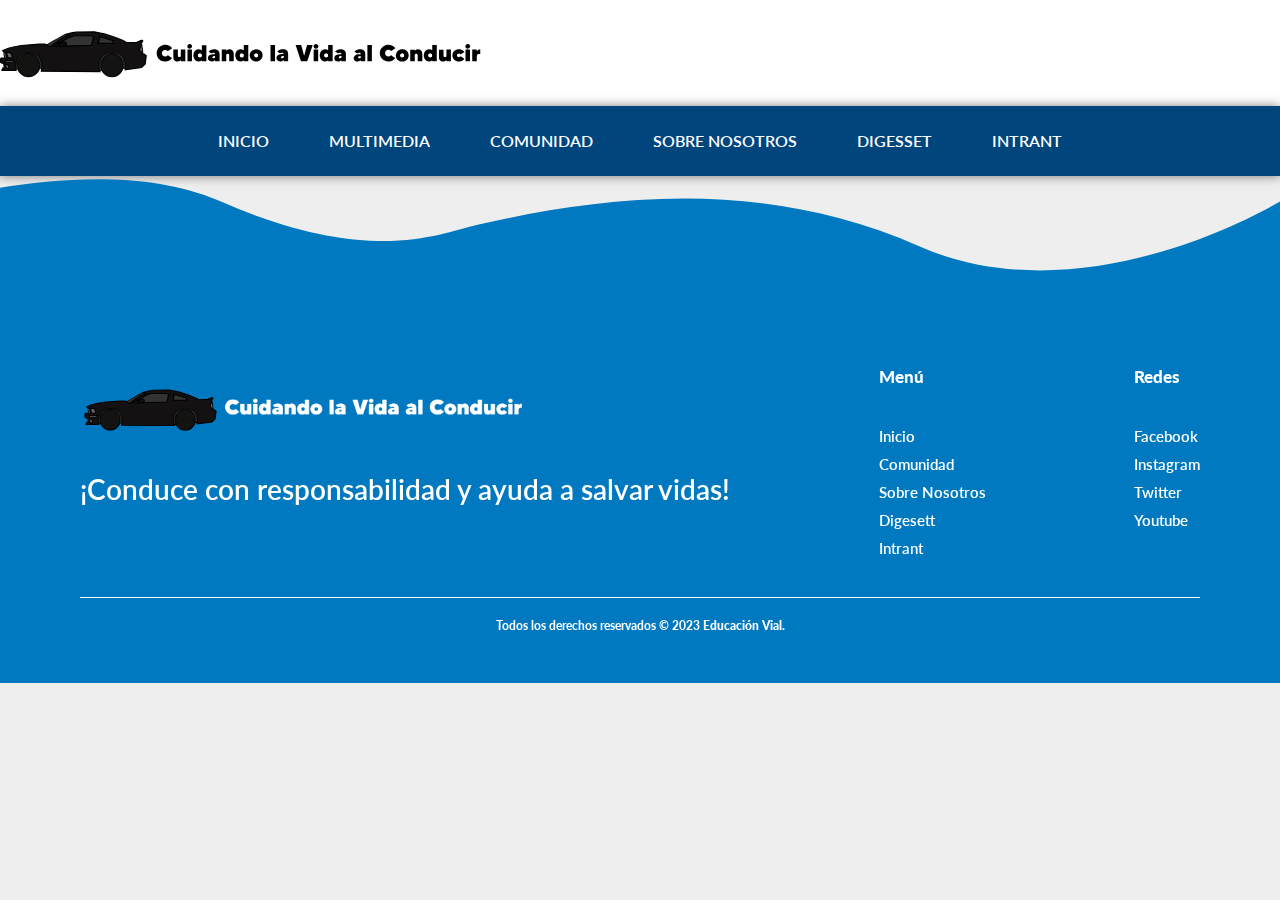
<file: juego.html>
<!DOCTYPE html>
<html lang="en">

<head>
    <meta charset="UTF-8">
    <meta http-equiv="X-UA-Compatible" content="IE=edge">
    <meta name="viewport" content="width=device-width, initial-scale=1.0">
    <link rel="stylesheet" href="CSS/style-multimedia.css">
    <title>Juego</title>
</head>

<body>

    <header>

        <div class="header-superior">
            <div class="logo">
                <a href="inicio.html">
                    <img src="/IMG/LogoMinimalista (1).svg" alt="">
                </a>
            </div>
            <!--<div class="search">
            <input type="search" placeholder="¿Qué deseas buscar?">
        </div>-->
        </div>
        <div class="container-menu">

            <div class="menu">
                <input type="checkbox" id="check-menu">
                <label id="#label-check" for="check-menu">
                    <i class="fa-solid fa-bars icon-menu"></i>
                </label>
                <nav>
                    <ul>


                        <!-- <li><a href="index.html" id="selected"></a></li>-->
                        <li><a href="/index.html">Inicio</a></li>
                        <li><a href="#">Multimedia</a>
                            <ul>
                                <li><a href="videos.html">VideosㅤEducativos</a></li>
                                <!-- <li><a href="imagenes.html">Imagenes</a></li> -->
                                <!-- <li><a href="archivos.html">Archivos</a></li> -->
                                <li><a href="accidentes.html">Accidentes</a></li>
                                <li><a href="transito.html">Transito</a></li>
                            </ul>
                        </li>
                        <li><a href="comunidad.html">Comunidad</a></li>
                        <li><a href="nosotros.html">Sobre Nosotros</a></li>
                        <li><a href="https://www.digesett.gob.do/" target="_blank">Digesset</a></li>
                        <li><a href="https://intrant.gob.do/index.php" target="_blank">Intrant</a></li>
                    </ul>
                </nav>
            </div>

    </header>












    <footer>

        <div class="container-footer">
            <div class="box-footer">
                <div class="logo">
                    <a href="/index.html">
                        <img class="logofooter" src="IMG/LogoMinimalista (2).svg" alt="">
                    </a>
                </div>
                <div class="terms">
                    <p> ¡Conduce con responsabilidad y ayuda a salvar vidas!</p>
                </div>
            </div>
            <!-- <div class="box-footer">
                    <h2>Prueba1</h2>
                    <a href="#">info1</a>
                    <a href="#">info2</a>
                    <a href="#">info3</a>
                    <a href="#">info4</a>
                </div>-->

            <div class="box-footer">
                <h2>Menú</h2>
                <a href="/index.html">Inicio</a>
                <a href="/comunidad.html">Comunidad</a>
                <a href="nosotros.html">Sobre Nosotros</a>
                <a href="https://www.digesett.gob.do/" target="_blank">Digesett</a>
                <a href="https://intrant.gob.do/index.php" target="_blank">Intrant</a>
            </div>

            <div class="box-footer">
                <h2>Redes</h2>
                <a href="https://www.facebook.com/profile.php?id=100090470194961" target="_blank"> <i
                        class="fa-brands fa-square-facebook"></i> Facebook</a>
                <a href="https://www.instagram.com/cuidandolavidaalconducir/" target="_blank"> <i
                        class="fa-brands fa-instagram"></i> Instagram</a>
                <a href="https://twitter.com/CLVAC_RD" target="_blank"> <i class="fa-brands fa-twitter"></i>
                    Twitter</a>
                <a href="https://www.youtube.com/channel/UCpHDKNi6QFAM7MFmRfom_lw" target="_blank"> <i
                        class="fa-brands fa-youtube"></i> Youtube</a>
            </div>

        </div>
        <div class="box-copyright">
            <hr>
            <p>Todos los derechos reservados © 2023 <b>Educación Vial.</b></p>
        </div>
    </footer>

</body>

</html>
</file>
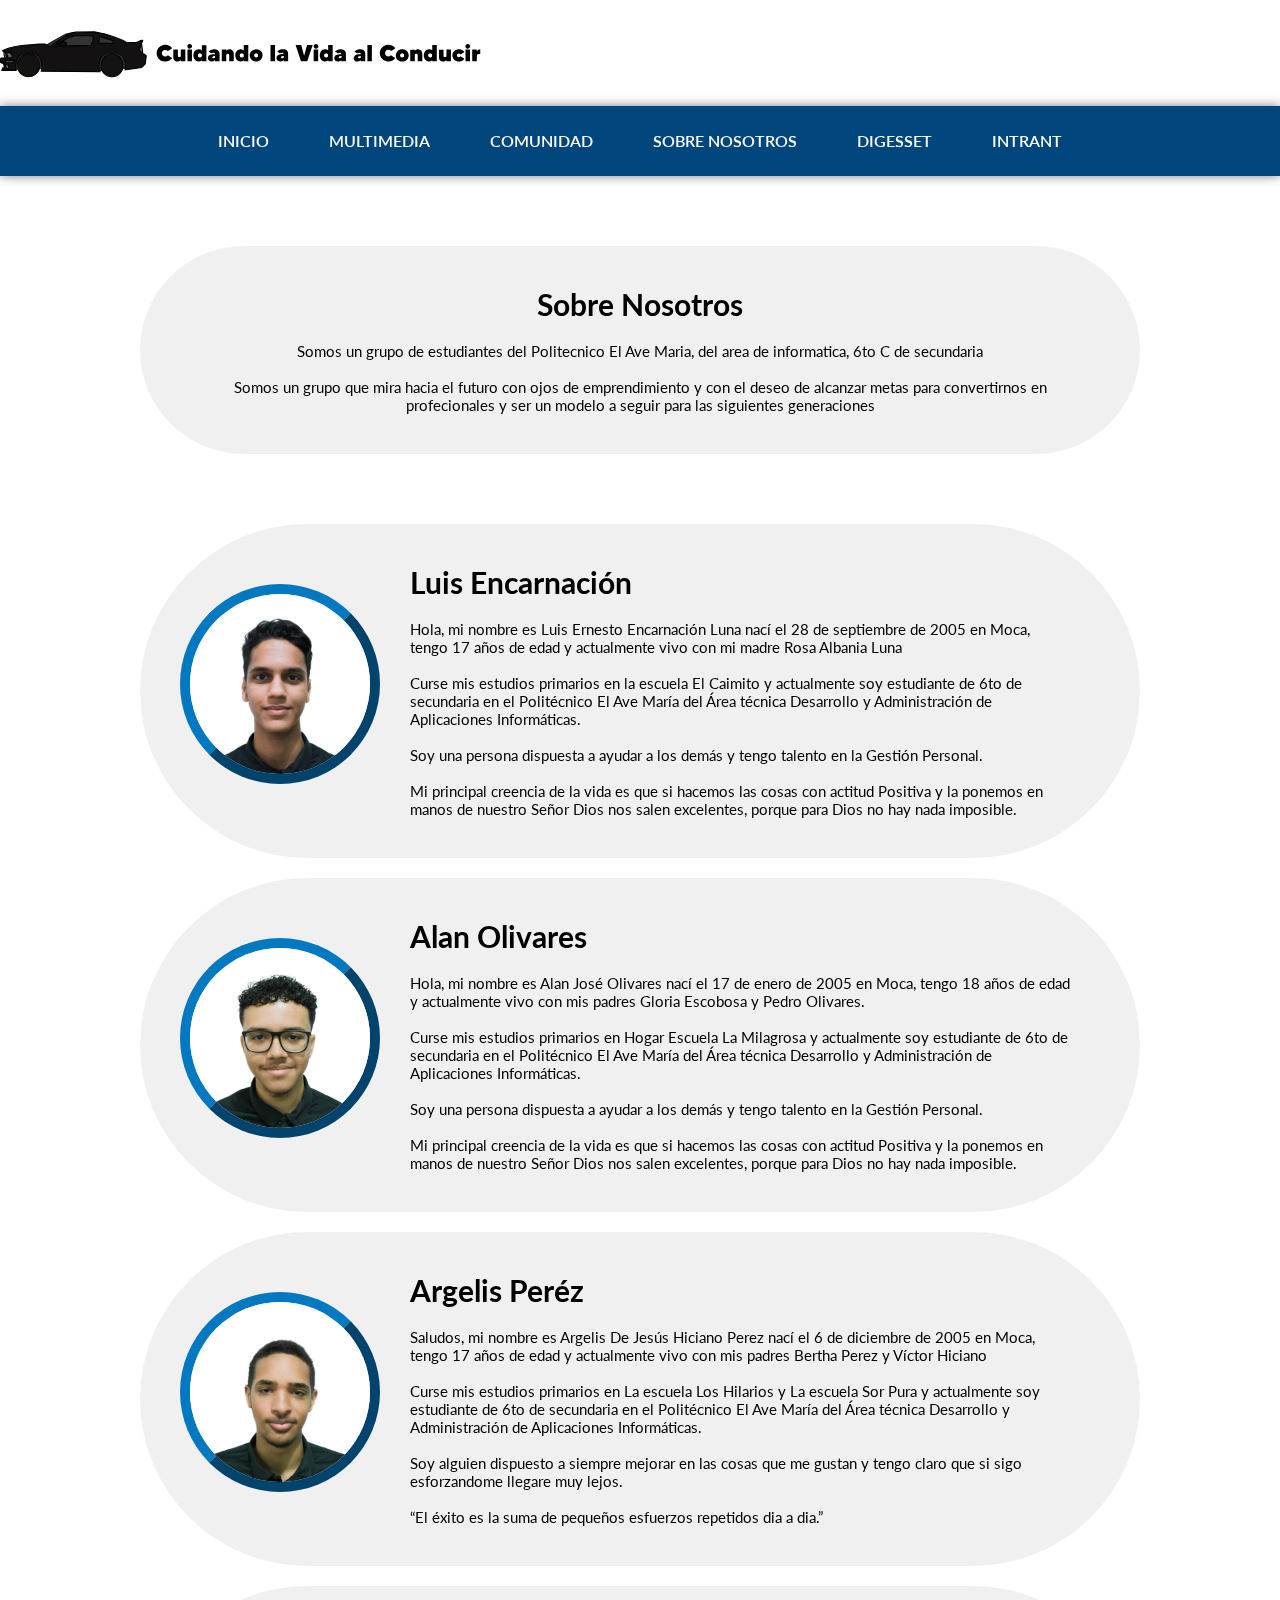
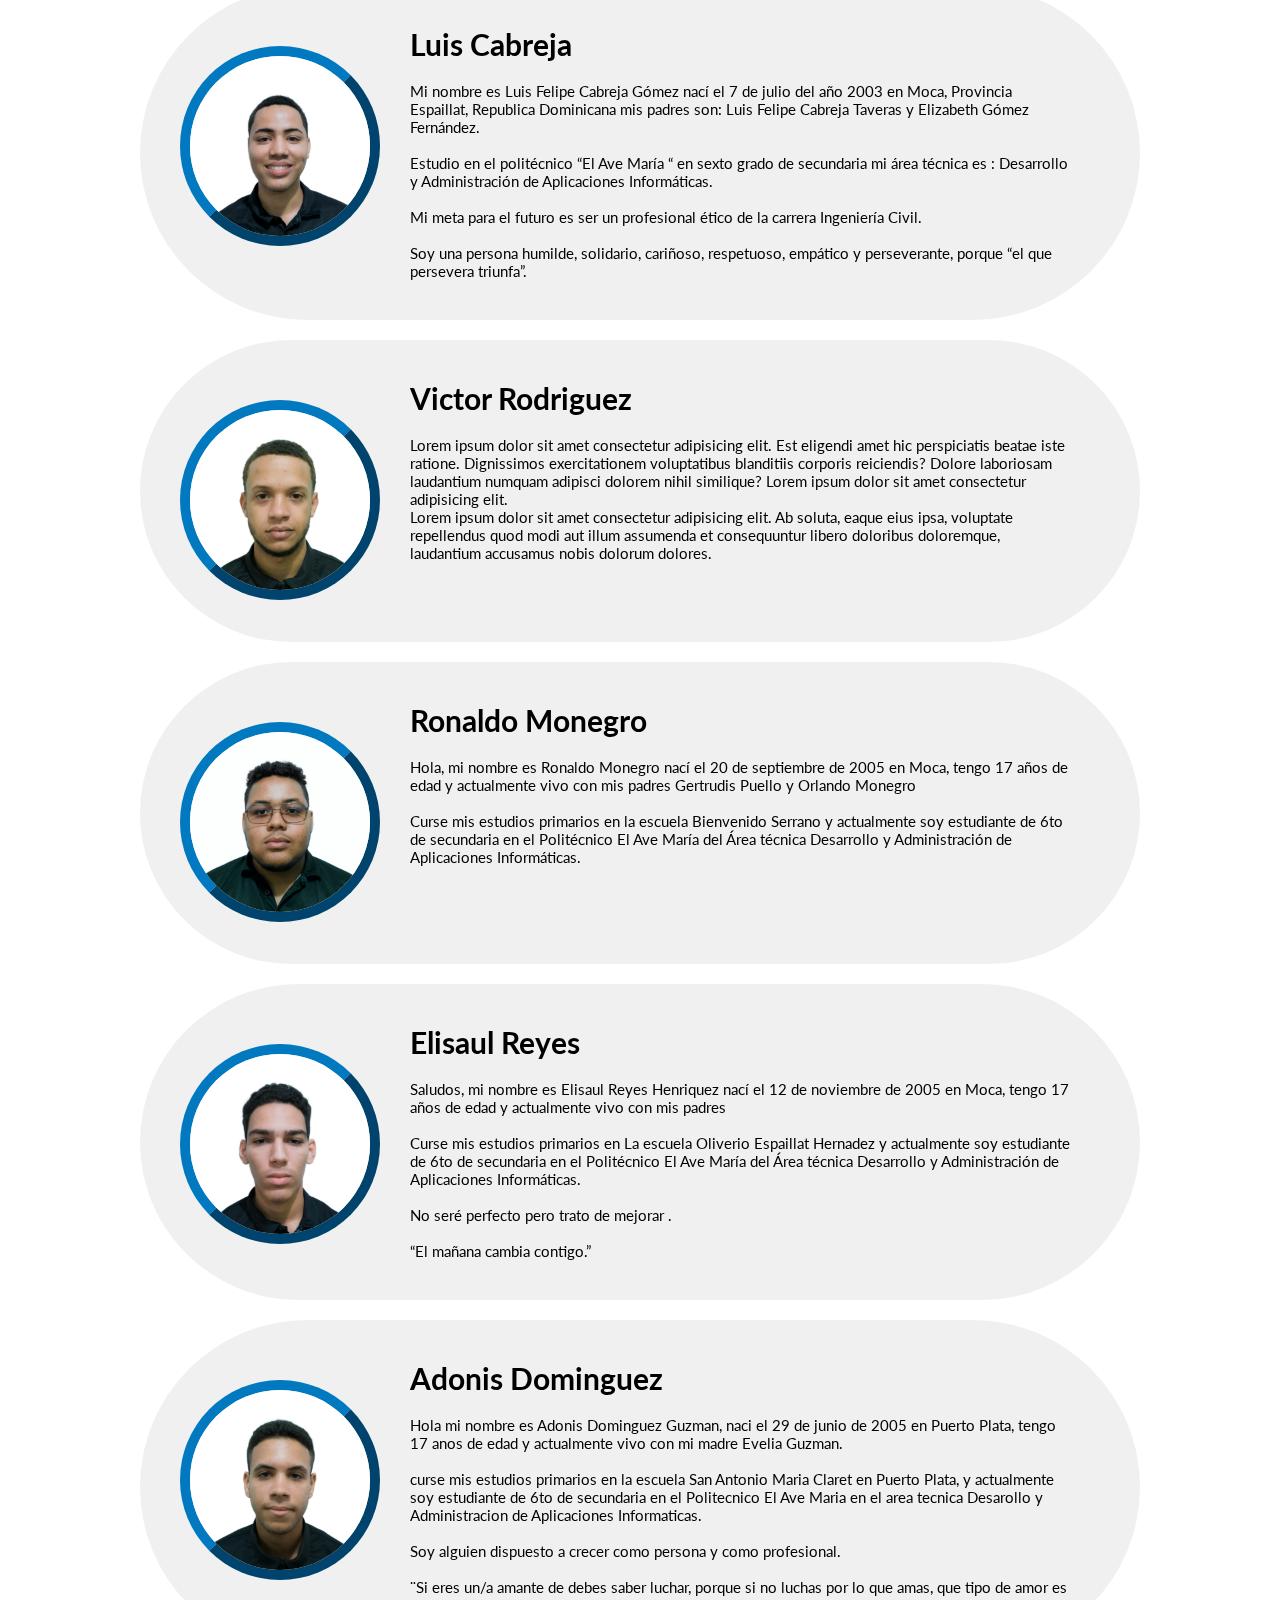
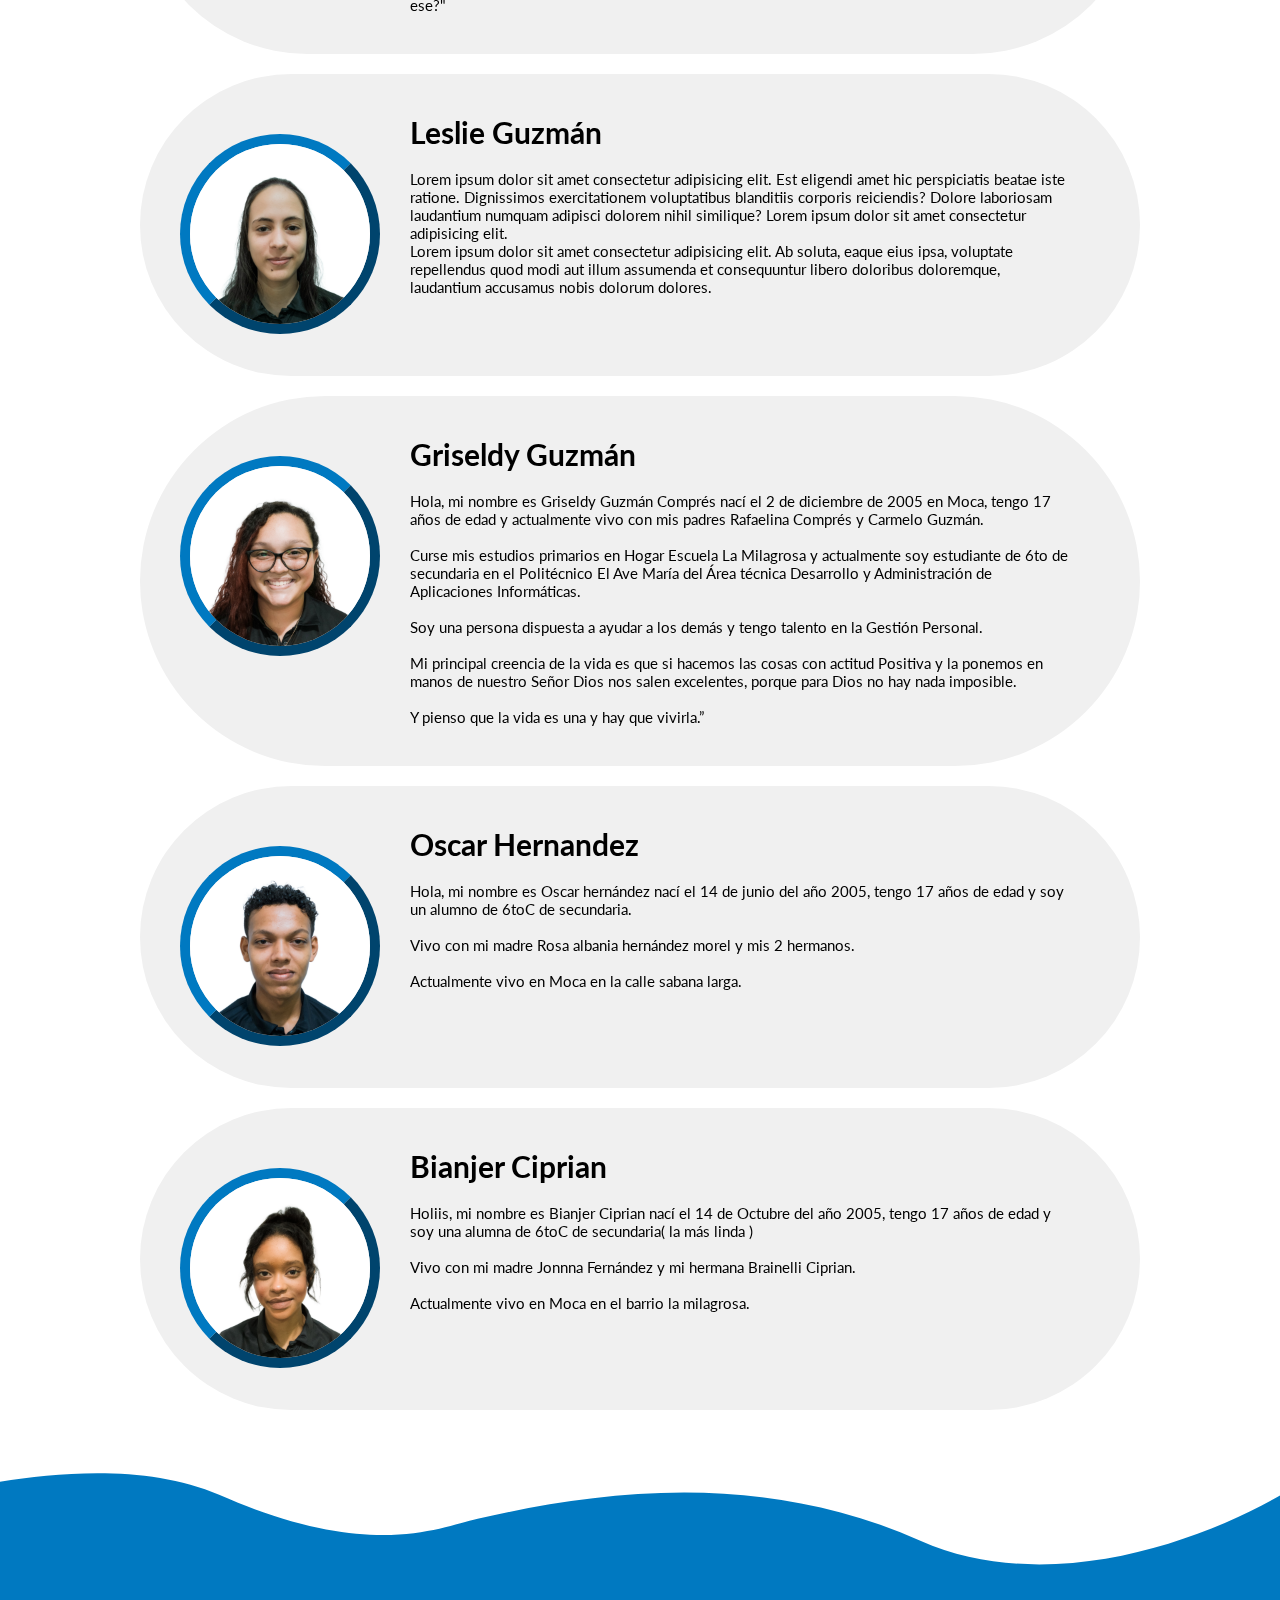
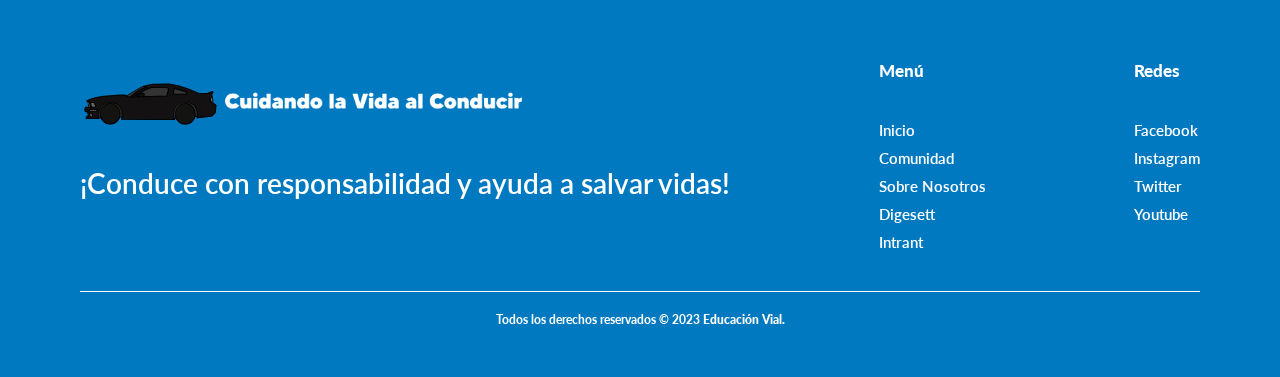
<file: nosotros.html>
<!DOCTYPE html>
<html lang="en">

<head>
    <meta charset="UTF-8">
    <meta http-equiv="X-UA-Compatible" content="IE=edge">
    <meta name="viewport" content="width=device-width, initial-scale=1.0">
    <title>Sobre Nosotros</title>
    <link rel="stylesheet" href="CSS/style-nosotros.css">
</head>

<body>
    <header>

        <div class="header-superior">
            <div class="logo">
                <a href="index.html">
                    <img src="IMG/LogoMinimalista (1).svg" alt="">
                </a>
            </div>
            <!--<div class="search">
                <input type="search" placeholder="¿Qué deseas buscar?">
            </div>-->
        </div>
        <div class="container-menu">

            <div class="menu">
                <input type="checkbox" id="check-menu">
                <label id="#label-check" for="check-menu">
                    <i class="fa-solid fa-bars icon-menu"></i>
                </label>
                <nav>
                    <ul>


                        <!-- <li><a href="index.html" id="selected"></a></li>-->
                        <li><a href="index.html">Inicio</a></li>
                        <li><a href="#">Multimedia</a>
                            <ul>
                                <li><a href="videos.html">VideosㅤEducativos</a></li>
                                <!-- <li><a href="imagenes.html">Imagenes</a></li> -->
                                <!-- <li><a href="archivos.html">Archivos</a></li> -->
                                <li><a href="accidentes.html">Accidentes</a></li>
                                <li><a href="transito.html">Transito</a></li>
                            </ul>
                        </li>
                        <li><a href="comunidad.html">Comunidad</a></li>
                        <li><a href="nosotros.html">Sobre Nosotros</a></li>
                        <li><a href="https://www.digesett.gob.do/" target="_blank">Digesset</a></li>
                        <li><a href="https://intrant.gob.do/index.php" target="_blank">Intrant</a></li>
                    </ul>
                </nav>
            </div>

    </header>


    <main>

        <!--<div class="mvv">

            <article>

                <div class="texto-main">
                    <h1 class="comtitle">Misión</h1>

                    <p>Lorem, ipsum dolor sit amet consectetur adipisicing elit. Quisquam odio perspiciatis delectus
                        quasi
                        nam
                        quidem nihil, laboriosam, rerum voluptatem ex ab necessitatibus, iure veritatis officiis velit
                        qui
                        in
                        esse magni.</p>

                    <p>Lorem, ipsum dolor sit amet consectetur adipisicing elit. Quisquam odio perspiciatis delectus
                        quasi
                        nam
                        quidem nihil, laboriosam, rerum voluptatem ex ab necessitatibus, iure veritatis officiis velit
                        qui
                        in
                        esse magni.</p>
                </div>

            </article>

            <article>

                <div class="texto-main">
                    <h1 class="comtitle">Visión</h1>

                    <p>Lorem, ipsum dolor sit amet consectetur adipisicing elit. Quisquam odio perspiciatis delectus
                        quasi
                        nam
                        quidem nihil, laboriosam, rerum voluptatem ex ab necessitatibus, iure veritatis officiis velit
                        qui
                        in
                        esse magni.</p>

                    <p>Lorem, ipsum dolor sit amet consectetur adipisicing elit. Quisquam odio perspiciatis delectus
                        quasi
                        nam
                        quidem nihil, laboriosam, rerum voluptatem ex ab necessitatibus, iure veritatis officiis velit
                        qui
                        in
                        esse magni.</p>
                </div>

            </article>

            <div class="articulo">
                <article>

                    <div class="texto-main">
                        <h1 class="comtitle">Valores </h1>

                        <p>Lorem, ipsum dolor sit amet consectetur adipisicing elit. Quisquam odio perspiciatis delectus
                            quasi
                            nam
                            quidem nihil, laboriosam, rerum voluptatem ex ab necessitatibus, iure veritatis officiis
                            velit
                            qui
                            in
                            esse magni.</p>

                        <p>Lorem, ipsum dolor sit amet consectetur adipisicing elit. Quisquam odio perspiciatis delectus
                            quasi
                            nam
                            quidem nihil, laboriosam, rerum voluptatem ex ab necessitatibus, iure veritatis officiis
                            velit
                            qui
                            in
                            esse magni.</p>
                    </div>

                </article>
            </div>


        </div>-->

        <!--<div class="divisor">

            <hr>

        </div>-->

        <div class="articulo-inferior">
            <article>

                <div class="texto-main">

                    <h1 class="comtitle">Sobre Nosotros</h1>

                    <p>
                        Somos un grupo de estudiantes del Politecnico El Ave Maria, del area de informatica, 6to C de
                        secundaria
                        <br> <br>
                        Somos un grupo que mira hacia el futuro con ojos de emprendimiento y con el deseo de alcanzar
                        metas para convertirnos en profecionales y ser un modelo a seguir para las siguientes
                        generaciones
                    </p>

                </div>

            </article>
        </div>


        <article>

            <div class="ima">

                <img src="IMG/LuisFormal.png" alt="">

            </div>

            <div class="texto">

                <h1 class="comtitle">Luis Encarnación</h1>

                <p>Hola, mi nombre es Luis Ernesto Encarnación Luna nací el 28 de septiembre de 2005 en
                    Moca, tengo 17 años de edad y actualmente vivo con mi madre Rosa Albania Luna
                    <br> <br>
                    Curse mis estudios primarios en la escuela El Caimito y actualmente soy
                    estudiante de 6to de secundaria en el Politécnico El Ave María del Área técnica
                    Desarrollo y Administración de Aplicaciones Informáticas.
                    <br> <br>
                    Soy una persona dispuesta a ayudar a los demás y tengo talento en la Gestión
                    Personal.
                    <br> <br>
                    Mi principal creencia de la vida es que si hacemos las cosas con actitud
                    Positiva y la ponemos en manos de nuestro Señor Dios nos salen excelentes, porque
                    para Dios no hay nada imposible.
                </p>


            </div>

        </article>


        <article>

            <div class="ima">

                <img src="IMG/alan.jpg" alt="">

            </div>

            <div class="texto">

                <h1 class="comtitle">Alan Olivares</h1>

                <p>Hola, mi nombre es Alan José Olivares nací el 17 de enero de 2005 en
                    Moca, tengo 18 años de edad y actualmente vivo con mis padres Gloria Escobosa y Pedro Olivares.
                    <br> <br>
                    Curse mis estudios primarios en Hogar Escuela La Milagrosa y actualmente soy
                    estudiante de 6to de secundaria en el Politécnico El Ave María del Área técnica
                    Desarrollo y Administración de Aplicaciones Informáticas.
                    <br> <br>
                    Soy una persona dispuesta a ayudar a los demás y tengo talento en la Gestión
                    Personal.
                    <br> <br>
                    Mi principal creencia de la vida es que si hacemos las cosas con actitud
                    Positiva y la ponemos en manos de nuestro Señor Dios nos salen excelentes, porque
                    para Dios no hay nada imposible.
                </p>
            </div>

        </article>



        <article>

            <div class="ima">

                <img src="IMG/argelis.png" alt="">

            </div>

            <div class="texto">

                <h1 class="comtitle">Argelis Peréz</h1>

                <p>
                    Saludos, mi nombre es Argelis De Jesús Hiciano Perez nací el 6 de diciembre de 2005 en Moca, tengo
                    17
                    años de edad y actualmente vivo con mis padres Bertha Perez y Víctor Hiciano
                    <br> <br>
                    Curse mis estudios primarios en La escuela Los Hilarios y La escuela Sor Pura y actualmente soy
                    estudiante de 6to de secundaria en el Politécnico El Ave María del Área técnica Desarrollo y
                    Administración de Aplicaciones Informáticas.
                    <br> <br>
                    Soy alguien dispuesto a siempre mejorar en las cosas que me gustan y tengo claro que si sigo
                    esforzandome llegare muy lejos.
                    <br> <br>
                    “El éxito es la suma de pequeños esfuerzos repetidos dia a dia.”
                </p>

            </div>


        </article>

        <article>

            <div class="ima">

                <img src="IMG/luis f.jpg" alt="">

            </div>

            <div class="texto">

                <h1 class="comtitle">Luis Cabreja</h1>

                <p>Mi nombre es Luis Felipe Cabreja Gómez nací el 7 de julio del año 2003 en Moca, Provincia Espaillat,
                    Republica Dominicana mis padres son: Luis Felipe Cabreja Taveras y Elizabeth Gómez Fernández.
                    <br> <br>
                    Estudio en el politécnico “El Ave María “ en sexto grado de secundaria mi área técnica es :
                    Desarrollo y Administración de Aplicaciones Informáticas.
                    <br> <br>
                    Mi meta para el futuro es ser un profesional ético de la carrera Ingeniería Civil.
                    <br> <br>
                    Soy una persona humilde, solidario, cariñoso, respetuoso, empático y perseverante, porque “el que
                    persevera triunfa”.
                </p>


            </div>

        </article>


        <article>

            <div class="ima">

                <img src="IMG/vict.jpg" alt="">

            </div>

            <div class="texto">

                <h1 class="comtitle">Victor Rodriguez</h1>

                <p>Lorem ipsum dolor sit amet consectetur adipisicing elit. Est eligendi amet hic perspiciatis beatae
                    iste
                    ratione. Dignissimos exercitationem voluptatibus blanditiis corporis reiciendis? Dolore laboriosam
                    laudantium numquam adipisci dolorem nihil similique? Lorem ipsum dolor sit amet consectetur
                    adipisicing
                    elit.</p>

                <p>
                    Lorem ipsum dolor sit amet consectetur adipisicing elit. Ab soluta, eaque eius ipsa, voluptate
                    repellendus quod modi aut illum assumenda et consequuntur libero doloribus doloremque, laudantium
                    accusamus nobis dolorum dolores.
                </p>
            </div>


        </article>


        <article>

            <div class="ima">

                <img src="IMG/ronaldo.jpg" alt="">

            </div>

            <div class="texto">

                <h1 class="comtitle">Ronaldo Monegro</h1>

                <p>
                    Hola, mi nombre es Ronaldo Monegro nací el 20 de septiembre de 2005 en Moca, tengo 17 años de edad y
                    actualmente vivo con mis padres Gertrudis Puello y Orlando Monegro
                    <br> <br>
                    Curse mis estudios primarios en la escuela Bienvenido Serrano y actualmente soy estudiante de 6to de
                    secundaria en el Politécnico El Ave María del Área técnica Desarrollo y Administración de
                    Aplicaciones Informáticas.

                </p>
            </div>

        </article>


        <article>

            <div class="ima">

                <img src="IMG/saul.png" alt="">

            </div>

            <div class="texto">

                <h1 class="comtitle">Elisaul Reyes</h1>

                <p>Saludos, mi nombre es Elisaul Reyes Henriquez
                    nací el 12 de noviembre de 2005 en Moca, tengo 17 años de edad y actualmente vivo con mis padres
                    <br> <br>
                    Curse mis estudios primarios en La escuela Oliverio Espaillat Hernadez y actualmente soy estudiante
                    de 6to de secundaria en el Politécnico El Ave María del Área técnica Desarrollo y Administración de
                    Aplicaciones Informáticas.
                    <br> <br>
                    No seré perfecto pero trato de mejorar .
                    <br> <br>
                    “El mañana cambia contigo.”
                </p>


            </div>

        </article>


        <article>

            <div class="ima">

                <img src="IMG/adonis.png" alt="">

            </div>

            <div class="texto">

                <h1 class="comtitle">Adonis Dominguez</h1>

                <p>Hola mi nombre es Adonis Dominguez Guzman, naci el 29 de junio de 2005 en Puerto Plata, tengo 17 anos
                    de edad y actualmente vivo con mi madre Evelia Guzman.
                    <br> <br>
                    curse mis estudios primarios en la escuela San Antonio Maria Claret en Puerto Plata, y actualmente
                    soy estudiante de 6to de secundaria en el Politecnico El
                    Ave Maria en el area tecnica Desarollo y Administracion de Aplicaciones Informaticas.
                    <br> <br>
                    Soy alguien dispuesto a crecer como persona y como profesional.
                    <br> <br>
                    ¨Si eres un/a amante de debes saber luchar, porque si no luchas por lo que amas, que tipo de amor es
                    ese?"
                </p>


            </div>

        </article>





        <article>

            <div class="ima">

                <img src="IMG/leli.jpg" alt="">

            </div>

            <div class="texto">

                <h1 class="comtitle">Leslie Guzmán</h1>

                <p>Lorem ipsum dolor sit amet consectetur adipisicing elit. Est eligendi amet hic perspiciatis beatae
                    iste
                    ratione. Dignissimos exercitationem voluptatibus blanditiis corporis reiciendis? Dolore laboriosam
                    laudantium numquam adipisci dolorem nihil similique? Lorem ipsum dolor sit amet consectetur
                    adipisicing
                    elit.</p>

                <p>
                    Lorem ipsum dolor sit amet consectetur adipisicing elit. Ab soluta, eaque eius ipsa, voluptate
                    repellendus quod modi aut illum assumenda et consequuntur libero doloribus doloremque, laudantium
                    accusamus nobis dolorum dolores.
                </p>
            </div>

        </article>


        <article>

            <div class="ima">

                <img src="IMG/griseldy.jpg" alt="">

            </div>

            <div class="texto">

                <h1 class="comtitle">Griseldy Guzmán</h1>

                <p>Hola, mi nombre es Griseldy Guzmán Comprés nací el 2 de diciembre de 2005 en
                    Moca, tengo 17 años de edad y actualmente vivo con mis padres Rafaelina Comprés y
                    Carmelo Guzmán.
                    <br> <br>
                    Curse mis estudios primarios en Hogar Escuela La Milagrosa y actualmente soy
                    estudiante de 6to de secundaria en el Politécnico El Ave María del Área técnica
                    Desarrollo y Administración de Aplicaciones Informáticas.
                    <br> <br>
                    Soy una persona dispuesta a ayudar a los demás y tengo talento en la Gestión
                    Personal.
                    <br> <br>
                    Mi principal creencia de la vida es que si hacemos las cosas con actitud
                    Positiva y la ponemos en manos de nuestro Señor Dios nos salen excelentes, porque
                    para Dios no hay nada imposible.
                    <br> <br>
                    Y pienso que la vida es una y hay que vivirla.”
                </p>


            </div>

        </article>





        <article>

            <div class="ima">

                <img src="IMG/oca.jpg" alt="">

            </div>

            <div class="texto">

                <h1 class="comtitle">Oscar Hernandez</h1>

                <p>Hola, mi nombre es Oscar hernández nací el 14 de junio del año 2005, tengo 17 años de edad y soy un
                    alumno de 6toC de secundaria.
                    <br> <br>
                    Vivo con mi madre Rosa albania hernández morel y mis 2 hermanos.
                    <br> <br>
                    Actualmente vivo en Moca en la calle sabana larga.
                </p>

                <p>
                </p>
            </div>

        </article>


        <article>

            <div class="ima">

                <img src="IMG/bianjer.jpg" alt="">

            </div>

            <div class="texto">

                <h1 class="comtitle">Bianjer Ciprian</h1>

                <p>Holiis, mi nombre es Bianjer Ciprian nací el 14 de Octubre del año 2005, tengo 17 años de edad y soy
                    una alumna de 6toC de secundaria( la más linda )
                    <br> <br>
                    Vivo con mi madre Jonnna Fernández y mi hermana Brainelli Ciprian.
                    <br> <br>
                    Actualmente vivo en Moca en el barrio la milagrosa.
                </p>
            </div>

        </article>

    </main>

    <!-- -----------------------------------------------FOOTER----------------------------------------------------------->


    <footer>

        <div class="container-footer">
            <div class="box-footer">
                <div class="logo">
                    <a href="index.html">
                        <img class="logofooter" src="IMG/LogoMinimalista (2).svg" alt="">
                    </a>
                </div>
                <div class="terms">
                    <p> ¡Conduce con responsabilidad y ayuda a salvar vidas!</p>
                </div>
            </div>
            <!-- <div class="box-footer">
                <h2>Prueba1</h2>
                <a href="#">info1</a>
                <a href="#">info2</a>
                <a href="#">info3</a>
                <a href="#">info4</a>
            </div>-->

            <div class="box-footer">
                <h2>Menú</h2>
                <a href="index.html">Inicio</a>
                <a href="comunidad.html">Comunidad</a>
                <a href="nosotros.html">Sobre Nosotros</a>
                <a href="https://www.digesett.gob.do/" target="_blank">Digesett</a>
                <a href="https://intrant.gob.do/index.php" target="_blank">Intrant</a>
            </div>

            <div class="box-footer">
                <h2>Redes</h2>
                <a href="https://www.facebook.com/profile.php?id=100090470194961" target="_blank"> <i
                        class="fa-brands fa-square-facebook"></i> Facebook</a>
                <a href="https://www.instagram.com/cuidandolavidaalconducir/" target="_blank"> <i
                        class="fa-brands fa-instagram"></i> Instagram</a>
                <a href="https://twitter.com/CLVAC_RD" target="_blank"> <i class="fa-brands fa-twitter"></i> Twitter</a>
                <a href="https://www.youtube.com/channel/UCpHDKNi6QFAM7MFmRfom_lw" target="_blank"> <i
                        class="fa-brands fa-youtube"></i> Youtube</a>
            </div>

        </div>
        <div class="box-copyright">
            <hr>
            <p>Todos los derechos reservados © 2023 <b>Educación Vial.</b></p>
        </div>
    </footer>

</body>

</html>
</file>
<file: CSS/style-multimedia.css>
@import url('https://fonts.googleapis.com/css2?family=Lato:wght@300;400;700;900&display=swap');

html{

    font-size: 62.5%; /*reset para rem*/
}
*{
    margin: 0;
    padding: 0;
    box-sizing: border-box;
    font-family: 'Lato', sans-serif;
    text-decoration: none;

}

header{ 
    width: 100%;
   /* position: fixed;*/
    top: 0;
    left: 0;
    background: white;
}


/**---------------------------------------------------- UTILIDADES ------------------------------------------------**/
.seccion {
    margin-top: 2rem;
    margin-bottom: 2rem;
}

.fw-300 {
    font-weight: 300;
}

.centrar-texto {
    text-align: center;
}


/*-------------------------------------------------  HEADER SUPERIOR  ----------------------------------------------*/

    .header-superior{
        max-width: 120rem;
        margin: auto;
        display: flex;
        align-items: center;
        justify-content: space-between;
        padding: 0.5rem;

    }

    .logo img{
        width: 50rem;
        margin-left: -5rem;
    }

    .search input{
        width: 30rem;
        padding: 1rem;
        border-radius: 2rem;
    }
/*---------------------------------------------------  BARRA MENU  ----------------------------------------------*/

.container-menu{
    width: 100%;
    height: 7rem;
    background: #00457c;
    padding: 0rem 2rem;
    display: flex;
    box-shadow: 0rem 0rem 1rem 0rem rgba(0, 0, 0, 0.5);

}

.menu{
    max-width: 160rem;
    align-items: center;
    height: 100%;
    display: flex;
    margin: auto;
    font-weight: 600;
    
}
nav{
    height: 100%;

}

nav > ul {
    height: 100%;
    display: flex;

}

nav  ul  li {
    height: 100%;
    list-style: none;
    position: relative;
    

}

/*nav > ul > li:first-child > a {
    background-image: url(../IMG/home.png);
    background-size: 24px;
    background-repeat: no-repeat;
    background-position: center center;
    padding: 20px 40px;
}*/

/*nav > ul > li:first-child:hover > a {
    background-image: url(../IMG/home.png);
    background-size: 24px;
    background-repeat: no-repeat;
    background-position: center center;
    
}*/

nav > ul > li > a {
    *width: 100%;
    height: 100%;
    display: flex;
    color: white;
    align-items: center;
    margin: auto;
    padding: 3rem;
    text-transform: uppercase;
    font-size: 1.6rem;
    transition: all 300ms ease;
    

}

nav > ul > li > a:hover{
    transform: scale(1.1);
    background: #095696;
    box-shadow: 0rem 0rem 1rem 0rem rgba(0, 0, 0, 0.5);
    border-radius: 1rem;


}

#selected{
    transform: scale(1.1);
    background-color: #064f8b;
    box-shadow: 0rem 0rem 10rem 0rem rgba(0, 0, 0, 0.5);

}

/*-----------------------------------------------------  SUBMENU  -----------------------------------------------------*/

nav ul li ul{
    width: 20rem;
    display: flex;
    flex-direction: column;
    background: white;
    position: absolute;
    top: 9rem;
    left: 3rem;
    padding: 1.4rem 0rem ;
    visibility: hidden;
    opacity: 0;
    box-shadow: 0rem 0rem 1rem 0rem rgba(0, 0, 0, 0.5);
    z-index: 10;
    transition: all 300ms ease;
    border-radius: 0.5rem;
}

nav ul li:hover ul{
    visibility: visible;
    opacity: 1;
    top: 7rem;
    
}

nav ul li ul:before{
    content: '';
    width: 0;
    height: 0;
    border-left: 1.2rem solid transparent;
    border-right: 1.2rem solid transparent;
    border-bottom: 1.2rem solid white;
    position: absolute;
    top: -1.2rem;
    left: 2rem;

}

nav ul li ul li a{
    display: block;
    color: #0c548f;
    padding: 0.6rem;
    padding-left: 1.4rem;
    margin-top: 1rem;
    font-size: 1.4rem;
    text-transform: uppercase;
    transition: all 300ms ease;
    
}

nav ul li ul li a:hover{
    background: #00457c;
    color: white;
    transform: scale(1.1);
    padding-left: 3rem;
    font-size: 1.4rem;
    box-shadow: 0rem 0rem 1rem 0rem rgba(0, 0, 0, 0.5);
    border-radius: 0.5rem;
}


/*-----------------------------------------  ELEMENTOS  RESPONSIVOS  -------------------------------------------*/

.icon-menu{
    font-size: 2.6rem;
    color: white;
    cursor: pointer;
    width: 26px;
    height: 100%;
    display: none;
    align-items: center;


}

#lable-check{
    width: 2.6rem;
    height: 100%;
    display: none;
}

#check-menu{
    display: none;
}

@media screen and (max-width: 72rem){

    .search input{
        display: none;
    }

    .header-superior{
        padding: 1rem;
    }

    .logo img{
        width: 300;
    }

    nav > ul {
        flex-direction: column;
        background-color: darkblue;
        position: fixed;
        left: 0;
        top: 15.8rem;
        width: 100%;
        height: 0rem;
        transition: all 300ms ease;
        z-index: 100;
        opacity: 0;
        visibility: hidden;

    }
    nav > ul > li > a:hover{
        transform: scale(1);
        
    }

    nav  ul  li  ul{
        left: 9rem;

    }
    nav > ul > li:hover > ul:hover{
        top: 5rem;
    }

    nav > ul > li:first-child a{
        background-position: 2rem;

    }

    #selected{
        transform: scale(1);
    }

    #label-check{
        display: block;

    }

    .icon-menu{
        display: flex;
    }

    #check-menu:checked ~ nav > ul{
        height: 30rem;
        visibility: visible;
        opacity: 1;
    }


}

/*--------------------------------------------  SUBPARRAFO  -----------------------------------------------------*/

.Subparrafo {
    display: flex;
    justify-content: space-between;
}
.Subparrafo p{
    text-align: justify;
    font-size: 4.6rem;
    font-weight: 700;
    max-width: 70rem;
    margin-top: 13rem;
    margin-left: 8rem;
    justify-content: space-between;
}
.Subparrafo img{
    width: 22rem;
    margin-top: 8.5rem;
    margin-right: 21rem;
}

/* ---------------------------------------------  VIDEOS  -------------------------------------------------------*/


body{
    background: #eee;
}

.heading{
    color:#444;
    font-size: 4rem;
    text-align: center;
    padding:1rem;

}

.container{
    display: grid;
    grid-template-columns: 2fr 1fr;
    gap:1.5rem;
    align-items: flex-start;
    padding:0.5rem 5%;

}

.container .main-video{
    background: #fff;
    border-radius: 0.5rem;
    padding:1rem;

}

.container .main-video video{
    width:100%;
    border-radius: 0.5rem;
    *max-width: 20rem;

}

.container .main-video .title{
    color:#333;
    font-size: 2.3rem;
    padding-top: 1.5rem;
    padding-bottom: 1.5rem;

} 

.container .video-list{
    background: #fff;
    border-radius: 0.5rem;
    height: 52rem;
    overflow-y: scroll;

}

.container .video-list::-webkit-scrollbar{
    width: 0.7rem;

}

.container .video-list::-webkit-scrollbar-track{
    background: #ccc;
    border-radius: 5rem;
    
}

.container .video-list::-webkit-scrollbar-thumb{
    background: #666;
    border-radius: 5rem;
    
}

.container .video-list .vid video{
    width: 10rem;
    border-radius: 0.5rem;

}

.container .video-list .vid{
    display: flex;
    align-items: center;
    gap: 1.5rem;
    background: #f7f7f7;
    border-radius: 0.5rem;
    padding: 1rem;
    margin: 1rem;
    border: 0.1rem solid rgba(0, 0, 0, 0.1);
    cursor: pointer;
}

.container .video-list .vid:hover{
    background: #eee;

}

.container .video-list .vid.active{
    background: #064f8b;

}

.container .video-list .vid.active .title{
    color: #fff;

}

.container .video-list .vid .title{
    color: #333;
    font-size: 1.7rem;

}

@media (max-width:99.1rem){

    .container{
        
        grid-template-columns: 1.5fr 1fr;
        padding:1rem;
    
    }

}

@media (max-width:76.8rem){

    .container{
        
        grid-template-columns: 1fr;
    
    }

}


/*----------------------------------------------- articulos ---------------------------------------------------------*/

main{
    *background: #f0f0f0;
    *padding: 4rem 2rem;
    margin-top: 1rem;
    
}

article{
    max-width: 100rem;
    margin: 2rem auto;
    padding: 4rem;
    background: #fff;
    border-radius: 1rem;
}
article h1{
     
     font-size: 3rem;
     
}
.comtitle {
    padding-bottom: 2rem;
}




/* ----------------------------------------------  FOOTER  --------------------------------------------------------*/

footer{
    width: 100%;
    padding: 5rem 0rem;
    *background-image: url(../IMG/background-footer.svg);
    background-size: cover;
    background-color: rgb(0, 121, 193);
    -webkit-mask-image: url(../IMG/background-footer.svg);
    mask-image: url(../IMG/background-footer.svg);
    -webkit-mask-size: cover;
    mask-size: cover;

}
.logofooter {
    *mix-blend-mode: lig;
}

.container-footer{
    display: flex;
    flex-wrap: wrap;
    justify-content: space-between;
    max-width: 120rem;
    margin: auto;
    margin-top: 10rem;

}

.box-footer{
    display: flex;
    flex-direction: column;
    padding: 4rem;

}

.box-footer .logo img{
    width: 50rem;
    padding-left: 5rem;

}

.box-footer .terms{
    max-width: 70rem;
    margin-top: 2rem;
    font-weight: 600;
    color: white;
    font-size: 2.75rem;
    text-align: justify;

}

.box-footer h2{
    margin-bottom: 3rem;
    color: white;
    font-weight: 900;
    font-size: 1.7rem;

}

.box-footer a{
    margin-top: 1rem;
    color: white;
    font-weight: 600;
    font-size: 1.5rem;
}

.box-footer a:hover{
    
    *opacity: 0.8;  
    text-shadow: 0rem 0rem 1rem rgba(0, 0, 0, 0.8);
    

}

 .box-copyright{
    max-width: 120rem;
    margin: auto;
    text-align: center;
    padding: 0rem 4rem;
    

 }

 .box-copyright p{
    margin-top: 2rem;
    color: white;
    font-size: 1.2rem;
    font-weight: 700;
 }

 .box-copyright hr{
    border: none;
    height: 0.1rem;
    background-color: white;

 }
</file>
<file: CSS/style-nosotros.css>
@import url('https://fonts.googleapis.com/css2?family=Lato:wght@300;400;700;900&display=swap');

html{

    font-size: 62.5%; /*reset para rem*/
} 

*{
    margin: 0;
    padding: 0;
    box-sizing: border-box;
    font-family: 'Lato', sans-serif;
    text-decoration: none;

}

header{ 
    width: 100%;
    *position: fixed;
    top: 0;
    left: 0;
    background: white;
}


/** Utilidades **/
.seccion {
    margin-top: 2rem;
    margin-bottom: 2rem;
}

.fw-300 {
    font-weight: 300;
}

.centrar-texto {
    text-align: center;
}


/*header superior*/

    .header-superior{
        max-width: 120rem;
        margin: auto;
        display: flex;
        align-items: center;
        justify-content: space-between;
        padding: 0.5rem;

    }

    .logo img{
        width: 50rem;
        margin-left: -5rem;
        
    }

    .search input{
        width: 30rem;
        padding: 1rem;
        border-radius: 2rem;
    }


/*barra menu*/

.container-menu{
    width: 100%;
    height: 7rem;
    background: #00457c;
    padding: 0rem 2rem;
    display: flex;
    *border-radius: 5rem;
    box-shadow: 0rem 0rem 1rem 0rem rgba(0, 0, 0, 0.5);
}

.menu{
    max-width: 160rem;
    align-items: center;
    height: 100%;
    display: flex;
    margin: auto;
    font-weight: 600;
    
}

nav{
    height: 100%;

}

nav > ul {
    height: 100%;
    display: flex;

}

nav  ul  li {
    height: 100%;
    list-style: none;
    position: relative;
    

}

/*nav > ul > li:first-child > a {
    background-image: url(../IMG/home.png);
    background-size: 24px;
    background-repeat: no-repeat;
    background-position: center center;
    padding: 20px 40px;
}*/

/*nav > ul > li:first-child:hover > a {
    background-image: url(../IMG/home.png);
    background-size: 24px;
    background-repeat: no-repeat;
    background-position: center center;
    
}*/

nav > ul > li > a {
    *width: 100%;
    height: 100%;
    display: flex;
    color: white;
    align-items: center;
    margin: auto;
    padding: 3rem;
    text-transform: uppercase;
    font-size: 1.6rem;
    transition: all 300ms ease;
    

}

nav > ul > li > a:hover{
    transform: scale(1.1);
    background: #095696;
    box-shadow: 0rem 0rem 1rem 0rem rgba(0, 0, 0, 0.5);
    border-radius: 1rem;

}

#selected{
    transform: scale(1.1);
    background-color: #064f8b;
    box-shadow: 0rem 0rem 10rem 0rem rgba(0, 0, 0, 0.5);

}

/*-----------------------------------------------------  SUBMENU  -----------------------------------------------------*/

nav ul li ul{
    width: 20rem;
    display: flex;
    flex-direction: column;
    background: white;
    position: absolute;
    top: 9rem;
    left: 3rem;
    padding: 1.4rem 0rem ;
    visibility: hidden;
    opacity: 0;
    box-shadow: 0rem 0rem 1rem 0rem rgba(0, 0, 0, 0.5);
    z-index: 10;
    transition: all 300ms ease;
    border-radius: 0.5rem;
}

nav ul li:hover ul{
    visibility: visible;
    opacity: 1;
    top: 7rem;
    
}

nav ul li ul:before{
    content: '';
    width: 0;
    height: 0;
    border-left: 1.2rem solid transparent;
    border-right: 1.2rem solid transparent;
    border-bottom: 1.2rem solid white;
    position: absolute;
    top: -1.2rem;
    left: 2rem;

}

nav ul li ul li a{
    display: block;
    color: #0c548f;
    padding: 0.6rem;
    padding-left: 1.4rem;
    margin-top: 1rem;
    font-size: 1.4rem;
    text-transform: uppercase;
    transition: all 300ms ease;
    
}

nav ul li ul li a:hover{
    background: #00457c;
    color: white;
    transform: scale(1.1);
    padding-left: 3rem;
    font-size: 1.4rem;
    box-shadow: 0rem 0rem 1rem 0rem rgba(0, 0, 0, 0.5);
    border-radius: 0.5rem;
}

/*-----------------------------------------------   articulos   ------------------------------------------------------*/

main{
    *background: #f0f0f0;
    padding: 4rem 2rem;
    margin-top: 1rem;
    
}

article{
    max-width: 100rem;
    margin: 2rem auto;
    padding: 4rem;
    background: #f0f0f0;
    border-radius: 20rem;
    display: flex;
    
}
article h1{
     
     font-size: 3rem;
     *padding-left: 1rem;
     
}

article p{

    font-size: 1.5rem;
    *padding-top: 4rem;
    *text-align: center;
}
.comtitle {
    padding-bottom: 2rem;
}

article div.ima img{

    border-radius: 10rem;
    width: 20rem;
    margin-top: 2rem;
    *border-style: solid;
    border-style:outset;
    border-color: rgb(0, 121, 193);
    border-width: 1rem;
    
}

article div.texto {

    padding-left: 3rem;
    padding-right: 3rem;
    
}

article div.texto-main {

    padding-left: 3rem;
    padding-right: 3rem;
    
}

main div.divisor hr{

    height: 1rem;
    background: #00457c;
    border: none;
    border-radius: 1rem;
    margin-left: 5rem;
    margin-right: 5rem;
    *box-shadow: 0rem 0rem 1rem 0rem rgba(0, 0, 0, 0.5);
}

main div.articulo {

    margin-bottom: 5rem;
}

main div.articulo-inferior {

    margin-bottom: 7rem;
    text-align: center;
}

main div.mvv {

    text-align: center;
}


/*elementos responsivos*/

.icon-menu{
    font-size: 2.6rem;
    color: white;
    cursor: pointer;
    width: 2.6rem;
    height: 100%;
    display: none;
    align-items: center;


}

#lable-check{
    width: 2.6rem;
    height: 100%;
    display: none;
}

#check-menu{
    display: none;
}

@media screen and (max-width: 72rem){

    .search input{
        display: none;
    }

    .header-superior{
        padding: 1rem;
    }

    .logo img{
        width: 300;
    }

    nav > ul {
        flex-direction: column;
        background-color: darkblue;
        position: fixed;
        left: 0;
        top: 15.8rem;
        width: 100%;
        height: 0rem;
        transition: all 300ms ease;
        z-index: 100;
        opacity: 0;
        visibility: hidden;

    }
    nav > ul > li > a:hover{
        transform: scale(1);
        
    }

    nav  ul  li  ul{
        left: 9rem;

    }
    nav > ul > li:hover > ul:hover{
        top: 5rem;
    }

    nav > ul > li:first-child a{
        background-position: 2rem;

    }

    #selected{
        transform: scale(1);
    }

    #label-check{
        display: block;

    }

    .icon-menu{
        display: flex;
    }

    #check-menu:checked ~ nav > ul{
        height: 30rem;
        visibility: visible;
        opacity: 1;
    }


}


/* ----------------------------------------------  FOOTER  --------------------------------------------------------*/

footer{

    
    width: 100%;
    padding: 5rem 0rem;
    *background-image: url(../IMG/background-footer.svg);
    background-size: cover;
    background-color: rgb(0, 121, 193);
    -webkit-mask-image: url(../IMG/background-footer.svg);
    mask-image: url(../IMG/background-footer.svg);
    -webkit-mask-size: cover;
    mask-size: cover;
    mix-blend-mode: lighten;

}

.logofooter {
    *mix-blend-mode: lig;
}

.container-footer{
    display: flex;
    flex-wrap: wrap;
    justify-content: space-between;
    max-width: 120rem;
    margin: auto;
    margin-top: 10rem;

}

.box-footer{
    display: flex;
    flex-direction: column;
    padding: 4rem;

}

.box-footer .logo img{
    width: 50rem;
    padding-left: 5rem;

}

.box-footer .terms{
    max-width: 70rem;
    margin-top: 2rem;
    font-weight: 600;
    color: white;
    font-size: 2.75rem;
    text-align: justify;

}

.box-footer h2{
    margin-bottom: 3rem;
    color: white;
    font-weight: 900;
    font-size: 1.7rem;

}

.box-footer a{
    margin-top: 1rem;
    color: white;
    font-weight: 600;
    font-size: 1.5rem;
}

.box-footer a:hover{
    
    *opacity: 0.8;
    text-shadow: 0rem 0rem 1rem rgba(0, 0, 0, 0.8);

}

 .box-copyright{
    max-width: 120rem;
    margin: auto;
    text-align: center;
    padding: 0rem 4rem;

 }

 .box-copyright p{
    margin-top: 2rem;
    color: white;
    font-size: 1.2rem;
    font-weight: 700;
 }

 .box-copyright hr{
    border: none;
    height: 0.1rem;
    background-color: white;

 }
</file>
